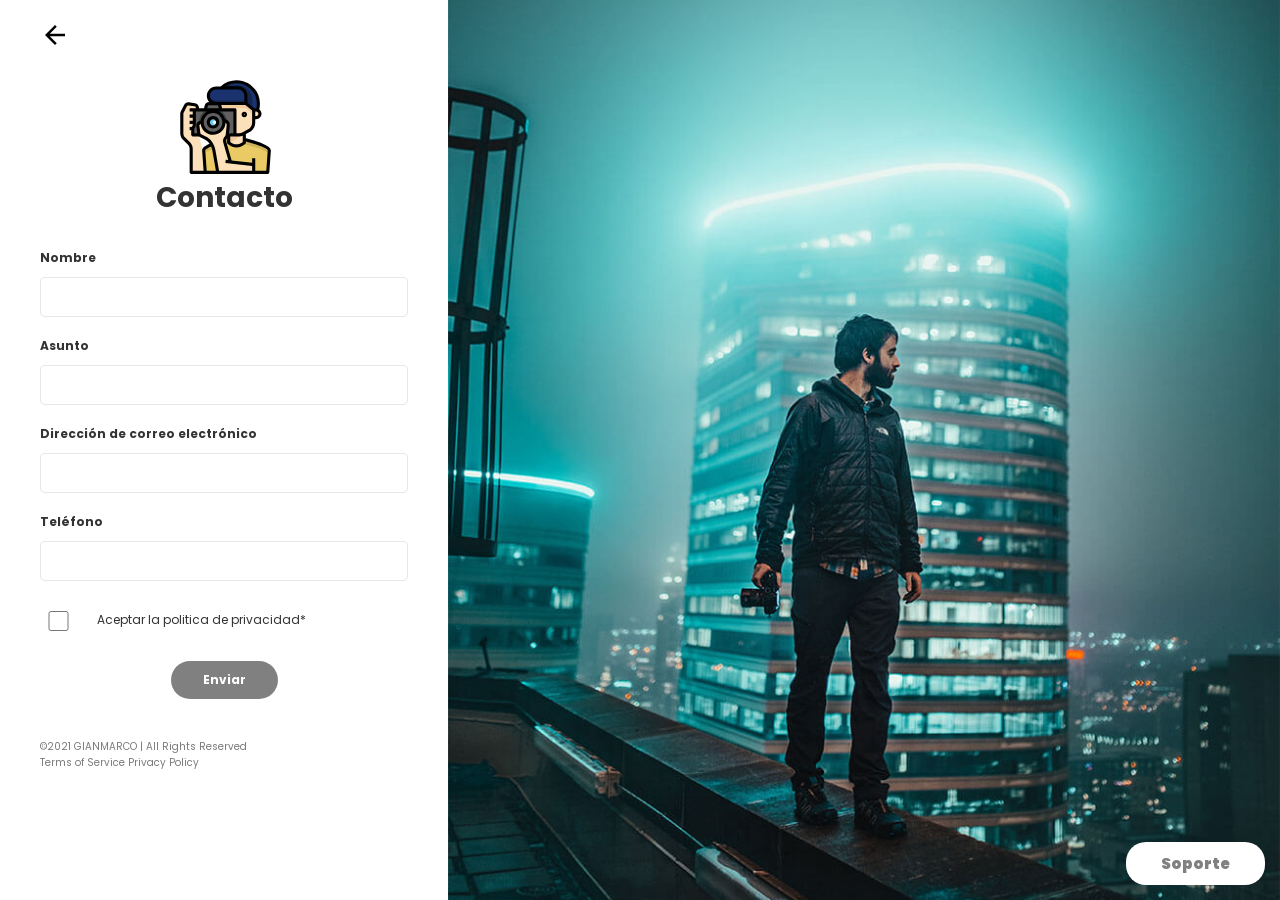
<file: contact.html>
<!DOCTYPE html>
<html lang="es">
<head>
    <meta charset="UTF-8">
    <meta http-equiv="X-UA-Compatible" content="IE=edge">
    <meta name="viewport" content="width=device-width, initial-scale=1.0, maximum-scale=1.0, minimum-scale=1.0, user-scalable=no ">
    <!-- Prefetch -->
    <link rel="prefetch" href="index.html" as="document">
    <!-- Preload -->
    <link rel="preload" href="css/styles.css" type="styles">
    <link rel="stylesheet" type="text/css" href="css/styles.css">
    <link rel="preload" href="https://fonts.googleapis.com/css2?family=Poppins&display=swap" type="font">
    <link href="https://fonts.googleapis.com/css2?family=Poppins&display=swap" rel="stylesheet">
    <link rel="icon" type="image/svg" href="img/icon/icon.svg" />
    <title>Portafolio Fotográfico | Contacto</title>
</head>
<body>
    <div class="loader"></div>
    <div id="landscape">
        <div>
            <p class="fadeInDown">
            <img src="./img/adicional/girar.png"><br>
            ¡Gira el dispositivo! <br><span>Por favor</span>
            </p>
        </div>
    </div>
    <section id="login">
        <div class="informacion">
            <a href="index.html"> <img src="img/icon/flecha.svg"> </a>
            <object id="logo" data="img/icon/fotografo.svg" type="image/svg+xml"></object>
            <h2>Contacto</h2>
            <form id="loginform">
                <label>Nombre</label>
                <input type="text" required>
                <label>Asunto</label>
                <input type="text" required>
                <label>Dirección de correo electrónico</label>
                <input type="email" required>
                <label>Teléfono</label>
                <input type="tel" required>
                <span id="aceptar">
                    <input type="checkbox" id="checkbox" required>
                    <p>Aceptar la politica de privacidad*</p>
                </span>
                <div>
                    <button type="submit">Enviar</button>
                </div>
            </form>
            <div id="terminos">
                <p>&copy;2021 GIANMARCO | All Rights Reserved</p>
                <a>Terms of Service</a>
                <a>Privacy Policy</a>
            </div>
        </div>
        <div class="imagen">
            <button>Soporte</button>
        </div>
    </section>
    <script type="text/javascript" src="js/prefixfree.min.js"></script>
</body>
</html>
</file>
<file: css/styles.css>
*{
    box-sizing: border-box;
    scroll-behavior: smooth;
    margin: 0;
    padding: 0;
}
*::selection {
    background: #000000;
    color: #ffffff;
 }
*:focus {
    outline: 0px;   
}
 /* PERSONALIZAR EL SCROLL */
*::-webkit-scrollbar {
    appearance: none;
    height: 8px;
    width:10px;
    background-color: rgba(0, 0, 0, 0);
}
*:-webkit-scrollbar-button:increment,*::-webkit-scrollbar-button {
    display: none;
} 
*::-webkit-scrollbar-thumb {
    background-color: rgb(187, 187, 187);
    border-radius: 20px;
}
*::-webkit-scrollbar-thumb:hover {
    background-color: rgb(156, 156, 156);
}
*::-webkit-scrollbar-thumb:active {
    background-color: rgb(129, 129, 129);
}
 /* FIN DE PERSONALIZACION */
 
body{
    font-family: 'Poppins', sans-serif;    
}
.contenedor{
    width: 100%;
    max-width: 1170px;
    margin: auto;
}

/* CABECERA */

header{
    width: 100%;
    height: 10vh;
    min-height: 85.5px;
    font-size: 17px;
    background-color: rgba(0, 0, 0, 0.3);
    position: fixed;
    font-family: 'Germania One', cursive;
    z-index: 100;
}
header > .contenedor{
    display: flex;
    flex-flow: row wrap;
    height: 100%;
}
.logo{
    height: 100%;
    width: 20%;
    display: flex;
    justify-content: flex-end;
    align-items: center;
}
#logogian{
    width: min-content;
    height: min-content;
    padding: 5px;
    border: 3px solid #fdfffc;
    color: #fdfffc;
    font-family: 'Julius Sans One', sans-serif;
}
div.menu{
    display: flex;
    flex-flow: row wrap;
    justify-content: space-between;
    align-content: center;
    max-width: 500px;
    margin: auto;
    width: 100%;
    height: 100%;
}
div.menu a{
    text-decoration: none;
    color: #ffffff;
    padding: 0px 5px 5px;
    border-bottom: 2px solid transparent;
    position: relative;
    top: 5px;
}
div.menu a:hover{
    color: #ddd;
    border-bottom: 2px solid white;
    transition: .5s;
}
.cuenta{
    height: 100%;
    width: 15%;
    display: flex;
    flex-flow: row wrap;
    justify-content: flex-start;
    align-content: center;
}
#contactar{
    padding: 10px 30px;
    color: #ffffff;
    font-weight: bold;
    width: min-content;
    height: min-content;
    border-radius: 20px;
    text-decoration: none;
    background-color: rgb(153, 102, 102);
    box-shadow: 0px 5px 1px rgb(119, 79, 79);
    transition: .5s;
}
#contactar:hover{
    box-shadow: 0px 4px 1px rgb(119, 79, 79);
    transform: translateY(2px);
    transition: .5s;
}
#contactar:active{
    box-shadow: 0px 2px 1px rgb(119, 79, 79);
    transform: translateY(5px);
    transition: .5s;
}
/* Para que al presionar en sobre mi y en servicio solo se muestre esa seccion con el nav, sin mostrar otra sec*/
#sobremi, #servicio{
    position: absolute;
    color: transparent;
    user-select: none;
}
#sobremi{
    top: 80vh;
}
#servicio{
    top: 270vh;
}
/* FIN DE ENCABEZADO */

/* SECCIÓN DE BANNER */
.banner{
    height: 100vh;
    min-height: 841px;
    width: 100%;
    background-image: url(../img/banner.jpg);
    background-position: center;
    background-size: cover;
}
.degradadofondo{
    width: 100%;
    height: 100%;
    background: linear-gradient(-90deg, rgba(255, 255, 255, 0), rgba(156, 85, 75, 0.2));
}
.llamada-accion{
    height: 100%;
    width: 100%;
    display: flex;
    flex-flow: column wrap;
    justify-content: center;
    align-items: flex-start;
}
.llamada-accion div{
    height: 100%;
    width: 50%;
    display: flex;
    flex-flow: column wrap;
    justify-content: flex-end;
    align-content: center;
    text-align: center;
    color: white;
    text-shadow: 2px 2px 5px grey;
}
.llamada-accion div h1{
    font-size: 38px;
    text-transform: uppercase;
    font-family: 'Germania One', cursive;
    margin-bottom: 20px;
}
.llamada-accion div p{
    font-size: 23px;
    font-family: 'Roboto Mono', monospace;
    margin-bottom: 80px;
}

/* FIN DE SECCIÓN DE BANNER */

/* SECCION SOBRE MI */
.sobremi{
    width: 100%;
    height: 80vh;
    min-height: 684px;
    color: #333;
    text-align: center;
    background-image: url(../img/perfil.jpg);
    background-position: top right;
    background-size: cover;
    display: flex;
    flex-flow: row wrap;
}
.sobremi .informacion{
    width: 50%;
    height: 100%;
    display: flex;
    flex-flow: column wrap;
    padding: 0px 40px;
    justify-content: space-evenly;
    align-items: center;
}
.sobremi .informacion h2{
    font-size: 44px;
    padding: 10px 20px;
    border-top: 3px solid #333;
    border-bottom: 3px solid #333;
}
.sobremi .informacion h4{
    font-size: 24px;
}
.sobremi .informacion p{
    font-size: 21px;
    line-height: 50px;
    max-width: 600px;
}
.sobremi .informacion h3{
    font-size: 24px;
    color: #fdfffc;
    max-width: 400px;
    background-color: #04161f;
    padding: 10px 0px;
}
.sobremi .perfil{
    width: 50%;
    height: 100%;
}

/* FIN DE SECCION SOBRE MI */

/* SECCION DE GALERIA */

.galeria {
    width: 100%;
    height: 100vh;
    min-height: 855px;
    display: flex;
    flex-flow: row wrap;
    user-select: none;
}
.titulo{
    width: 17%;
    height: 100%;
    background-color: rgb(20, 20, 20);
    display: flex;
    flex-flow: column wrap;
    justify-content: center;
    align-content: center;
}
.titulo h2{
    font-size: 62px;
    color: white;
    text-shadow: 2px 2px 5px grey;
    width: max-content;
    transform: rotate(-90deg);
    font-family: 'Germania One', cursive;
}
.fotos{
    width: 83%;
    height: 100%;
    display: grid;
    grid-template-columns: 1fr 1fr 1fr 1fr 1fr 2fr;
    grid-template-rows: repeat(4, 1fr);
    overflow: hidden;
}
.fotos .foto {
    width: 100%;
    height: 100%;
    background-size: cover !important;
    background-position: center !important;
}

.fotos .foto:hover {
    filter: contrast(1.2);
}

.foto:nth-child(1) {
    background: url(../img/foto1.jpg);
}
.foto:nth-child(2) {
    background: url(../img/foto2.jpg);
}
.foto:nth-child(3) {
    background: url(../img/foto3.jpg);
}
.foto:nth-child(4) {
    background: url(../img/foto4.jpg);
}
.foto:nth-child(5) {
    background: url(../img/foto5.jpg);
}
.foto:nth-child(6) {
    background: url(../img/foto6.jpg);
}
.foto:nth-child(7) {
    background: url(../img/foto7.jpg);
}
.foto:nth-child(8) {
    background: url(../img/foto8.jpg);
}
.foto:nth-child(9) {
    background: url(../img/foto9.jpg);
}
.foto:nth-child(10) {
    background: url(../img/foto10.jpg);
}
.foto:nth-child(11) {
    background: url(../img/foto11.jpg);
}
.foto:nth-child(12) {
    background: url(../img/foto12.jpg);
}
.foto:nth-child(13) {
    background: url(../img/foto13.jpg);
}
.foto:nth-child(14) {
    background: url(../img/foto14.jpg);
}
.foto:nth-child(15) {
    background: url(../img/foto15.jpg);
}
.foto:nth-child(16) {
    grid-row: 1/3;
    grid-column: 6/7;
    background: url(../img/foto-v1.jpg);
}
.foto:nth-child(17) {
    grid-row: 3/5;
    grid-column: 6/7;
    background: url(../img/foto-v2.jpg);
}
.foto:nth-child(18) {
    background: url(../img/foto16.jpg);
}
.foto:nth-child(19) {
    grid-row: 1/2;
    grid-column: 1/3;
    background: url(../img/foto-h1.jpg);
}
.foto:last-child {
    grid-row: 4/5;
    grid-column: 3/5;
    background: url(../img/foto-h2.jpg);
}

/* FIN DE SECCION DE GALERIA */

/* SECCION DE SERVICIOS */

.servicios{
    height: 90vh;
    min-height: 769px;
    width: 100%;
    background-image: url(../img/adicional/fondoservicio.jpg);
    background-size: cover;
    background-position: top;
    letter-spacing: 5px;  
    color: #fdfffc;
}
.servicios > .contenedor{
    height: 100%;
    display: flex;
    flex-flow: column wrap;
    justify-content: space-evenly;
}
.servicios #info{
    height: min-content;
    width: 100%;
    display: flex;
    flex-flow: row wrap;
    justify-content: center;
    align-content: center;
}
#info h2{
    font-size: 42px;
    height: min-content;
    word-spacing: 10px;
    padding-bottom: 10px;
    border-bottom: 2px solid white;
}
.servicios .cajas{
    display: flex;
    flex-flow: row wrap;
    justify-content: space-around;
    align-content: center;
    width: 100%;
    height: 70%;
}
.cajas .caja{
    width: 30%;
    height: 100%;
    user-select: none;
    cursor: pointer;
    display: flex;
    flex-flow: column wrap;
    justify-content: flex-end;
    align-content: center;
    background-position: center;
    background-size: cover;
}
.cajas #personal{
    background-image: url(../img/servicio/personal.jpg);
}
.cajas #boda{
    background-image: url(../img/servicio/boda.jpg);
}
.cajas #producto{
    background-image: url(../img/servicio/products.jpg);
}
.caja:hover{
    transform: translateY(-10px);
    filter: saturate(1.5);
    transition: .6s;
}
.cajas .caja p{
    width: min-content;
    font-size: 25px;
    font-weight: bold;
    text-transform: uppercase;
    padding-bottom: 30px;
}

/* FIN DE SECCION DE SERVICIO */

/* SECCION DE TESTIMONIOS */

section.sectestimonios{
    height: 60vh;
    min-height: 513px;
    width: 100%;
    background-image: linear-gradient(#ffffff 0%, #ddd 100%);
}
.sectestimonios > .contenedor{
    height: 100%;
    display: flex;
    flex-flow: column wrap;
    justify-content: center;
    align-items: center;
}
.sectestimonios .satisfechos{
    height: min-content;
    width: 100%;
    font-size: 25px;
    color: #333;
    text-align: center;
}
.sectestimonios .testimonios{
    height: 70%;
    width: 100%;
    display: flex;
    flex-flow: row wrap;
    justify-content: space-between;
    align-content: center;
}
.testimonio{
    height: 100%;
    width: 30%;
    display: flex;
    flex-flow: column wrap;
    justify-content: center;
    align-content: center;
    align-items: center;
}
.testimonio img{
    width: 80px;
    border-radius: 40px;
    border: 0px;
    margin-bottom: 20px;
}
.testimonio > h3{
    font-size: 16px;
    color: #8f7860;
    height: min-content;
    margin-bottom: 20px;
}
.testimonio p{
    font-size: 15px;
    color: #7a7a7a;
    text-align: center;
}
 
/* FIN DE SECCION DE TESTIMONIOS */

/* PIE DE PAGINA */

footer{
    height: 30vh;
    min-height: 256.5px;
    width: 100%;
    display: flex;
    flex-flow: column wrap;
    justify-content: center;
    align-content: center;
    font-family: 'Julius Sans One', sans-serif;
    font-size: 15px;
    line-height: 26px;
    color: #ddd;
}
.center-footer{
    height: 80%;
    width: 100%;
    background-color: #0a1d25;
    display: flex;
    flex-flow: row wrap;
    padding: 20px 20px;
    border-top: 12px solid #8f7860;
    box-shadow: -6px -6px 10px gray;
}
.center-footer .redes{
    height: 100%;
    width: 45%;
    display: flex;
    flex-flow: column wrap;
    justify-content: space-evenly;
    align-content: center;
    align-items: center;
    text-align: center;
    border-right: 2px solid whitesmoke;
}
.redes #logogian{
    margin: 0;
}
.redes > h3{
    font-weight: bold;
}
.redes a{
    margin-left: 15px;
    width: 35px;
    color: transparent;
}
.redes a > svg{
    width: 35px;
    user-select: none;
}
.redes a > svg:hover{
    fill: white;
    stroke: black;
    stroke-width: .3;
}

.center-footer > .contacto{
    height: 100%;
    width: 55%;
    display: flex;
    flex-flow: row wrap;
}
.contacto > .contactame{
    width: 60%;
    height: 100%;
    display: flex;
    flex-flow: column wrap;
    justify-content: space-evenly;
    align-content: center;
    align-items: center;
}
.contactame p{
    text-align: center;
    font-weight: bold;
    max-width: 250px;
}
.contacto > .animacion{
    width: 40%;
    height: 100%;
}
.bottom-footer{
    background-color: #04161f;
    height: 20%;
    width: 100%;
    color: #7a7a7a;
    text-align: center;
    line-height: 50px;
}

/* PAGINA DE CONTACTO*/

#login{
    height: 100vh;
    width: 100%;
    display: flex;
    flex-flow: row wrap;
}
#login .informacion{
    width: 35%;
    height: 100%;
    min-height: 870px;
    padding: 0px 40px;
    display: flex;
    flex-flow: column wrap;
    color: #333;
}
#login .informacion img{
    height: 30px;
    margin-top: 20px;
}
#login .informacion #logo{
    height: 100px;
    align-self: center;
    margin-top: 20px;
}
#login .informacion h2{
    font-size: 28px;
    align-self: center;
    margin-bottom: 30px;
}
#login .informacion #loginform{
    display: flex;
    flex-flow: column wrap;
}
#loginform label{
    font-size: 12px;
    font-weight: bolder;
    margin-bottom: 10px;
}
#loginform input{
    width: 100%;
    height: 40px;
    font-weight: bold;
    text-align: center;
    border: 1px solid rgba(128, 128, 128, 0.2);
    border-radius: 5px;
    margin-bottom: 20px;
}
span#aceptar{
    display: flex;
    flex-flow: row wrap;
    align-content: center;
    width: 100%;
    height: 20px;
    margin-top: 20px;
}
input#checkbox{
    width: 10%;
    height: 100%;
}
#aceptar p{
    font-size: 12px;
    padding-left: 20px;
    width: 90%;
}
#loginform div{
    margin: 20px 0px 40px 0px;
    display: flex;
    flex-flow: row wrap;
    justify-content: center;
    width: 100%;
}
#loginform div button{
    color: white;
    font-family: inherit;
    font-size: 12px;
    font-weight: bold;
    padding: 10px 32px;
    border: 0px;
    border-radius: 19px;
    background-color: gray;
}
#loginform div button:hover{
    background-color: rgb(95, 94, 94);
}
#terminos{
    color: #7a7a7a;
    font-size: 10px;
}
.imagen{
    height: 100%;
    width: 65%;
    background-image: url(../img/imgcontact/fondo1.jpg);
    background-position: center;
    background-size: cover;
}
.imagen button{
    font-family: inherit;
    font-weight: 900;
    font-size: 15px;
    background-color: white;
    color: gray;
    padding: 10px 35px;
    border-radius: 20px;
    border: 0px;
    position: absolute;
    bottom: 15px;
    right: 15px;
}
.imagen button:hover{
    background-color: rgba(70, 130, 180, .6);
    color: white;
}

/* FIN DE PAGINA DE CONTACTO */

/* RESPONSIVE DESIGN */

@media all and (max-width:1025px){ /* LAPTOP-IPAD */
    .logo{
        font-size: 13px;
    }
    .llamada-accion div {
        width: 100%;
    }
    .llamada-accion div h1{
        font-size: 35px;
    }
    .llamada-accion div p{
        font-size: 20px;
        max-width: 500px;
    }
    footer{
        font-size: 12px;
    }
    #login .informacion{
        width: 40%;
    }
    .imagen{
        width: 60%;
    }
}
@media all and (max-width:769px){ /* TABLET */
    .logo{
        width: 30%;
        justify-content: center;
    }
    .div.menu{
        justify-content: space-evenly;
        max-width: 0;
        width: 70%;
    }
    .cuenta > #contactar{
        display: none;
    }
    .sobremi .informacion p:nth-last-child(2){
        line-height: 30px;
        color: #fdfffc;
        background-color: rgba(87, 26, 26, 0.4);
        padding: 5px 0px;
    }
    .sobremi .informacion h3{
        font-size: 20px;
    }
    .fotos {
        grid-template-columns: repeat(5, 1fr);
    }
    .servicios .cajas{
        height: 60%;
    }
    #login .informacion{
        width: 50%;
    }
    .imagen{
        width: 50%;
        background-position: center;
        background-size: cover;
        background-image: url(../img/imgcontact/fondo2.jpg);  
    }
}
@media all and (max-width:426px){ /* MOVIL + */
    header{
        position: static;
        background-color: rgba(0, 0, 0, 1);
    }
    .logo{
        width: 100%;
        font-size: 15px;
    }
    div.menu{
        display: none;
    }
    .banner{
        height: 90vh;
        background-image: url(../img/banner2.jpg);
    }
    .sobremi .informacion{
        width: 100%;
        background-color: rgba(0, 0, 0, .5);
    }
    .sobremi .informacion h2{
        font-size: 32px;
        color: #bfbfbf;
        border-top: 2px solid #bfbfbf;
        border-bottom: 2px solid #bfbfbf;
    }
    .sobremi .informacion h4{
        max-width: 250px;
        color: #ddd;
    }
    .sobremi .informacion p:nth-last-child(2){
        line-height: 30px;
        color: #ddd;
        background-color: transparent;
    }
    .titulo h2{
        font-size: 42px;
    }
    #sobremi, #servicio{
        display: none;
    }    
    .fotos {
        grid-template-columns: repeat(3, 1fr);
    }
    .foto:last-child {
        grid-column: 2/4;
    }    
    .servicios{
        height: min-content;
    }
    #info h2{
        font-size: 28px;
        margin: 30px 0px;
        word-spacing: 5px;
        text-align: center;
    }
    .cajas .caja{
        width: 80%;
        height: 400px;
        margin-bottom: 20px;
    }
    .cajas .caja:hover{
        transform: translateY(0px) scale3d(103%, 103%, 100%);
    }
    section.sectestimonios{
        height: min-content;
        background-color: #273234;
        background-position: center;
        background-size: cover;
        background-image: none;
    }
    .sectestimonios .satisfechos{
        font-size: 20px;
        max-width: 300px;
        margin: 30px 0px;
        color: #fdfffc;
    }
    .testimonio{
        width: 100%;
        max-width: 90%;
        margin: auto;
        margin-bottom: 30px;
        background-color: rgba(241, 239, 236, 0.9);
        padding: 20px 20px;
    }
    .testimonio p{
        max-width: 350px;
    }
    footer{
        height: 250px;
    }
    .center-footer{
        padding: 0px 0px 20px;
        height: 200px;
    }
    .center-footer .redes{
        width: 100%;
        height: 130px;
    }
    .center-footer > .contacto{
        display: initial;
        height: 50px;
        width: 100%;
        padding-bottom: 30px;
    }
    .contacto > .contactame{
        width: 100%;
    }
    .contacto > .animacion, .contactame p{
        display: none;
    }
    .bottom-footer{
        font-size: 8px;
        height: 50px;
    }
    #login .informacion{
        width: 100%;
        min-height: 100vh;
        background-image: linear-gradient(90deg, #ffffff 0%, #ddd 100%);
    }
    #login .imagen{
        display: none;
    }
}
@media all and (max-width:321px){ /* MOVIL - */
    .fotos {
        grid-template-columns: repeat(2, 1fr);
    }
    .foto:nth-child(19) {
        grid-column: 1/3;
    }    
    .foto:last-child {
        grid-column: 1/3;
    }    
    #aceptar p{
        font-size: 11px;
    }
    .bottom-footer{
        font-size: 7px;
    }
}

/* PARA DISPOSITIVOS HECHADOS */

#landscape{
    display: none;
    z-index: -50;
    color: #fdfffc;
    font-size:120%;
    font-weight: bold;
    text-align: center;
    padding: 0px 40px 40px 0px;
    background-image: url(../img/adicional/fondogirar.jpg);
    background-size: cover;
    background-position: right;
}
#landscape img{
    height: 150px;
}   
@media(max-width: 1030px) and (orientation: landscape){
    #landscape {
        display: flex;
        position: fixed;
        align-items: flex-end;
        justify-content: flex-end;
        top: 0;
        bottom: 0px;
        right: 0px;
        left: 0px;
        z-index: 7000;
        width: 100%;
        height: 100vh;
    }
    #login .informacion{
        display: none;
    }
}    

/* Animacion */

.fadeInDown { 
    animation-name: fadeInDown;
    animation-duration: 2s;
}
@keyframes fadeInDown {
    from {
      opacity: 0;
      transform: translate3d(-30%, 0%, 0);
    }
  
    to {
      opacity: 1;
      transform: translate3d(0, 0, 0);
    }
}
/* Fin de animacion */
</file>
